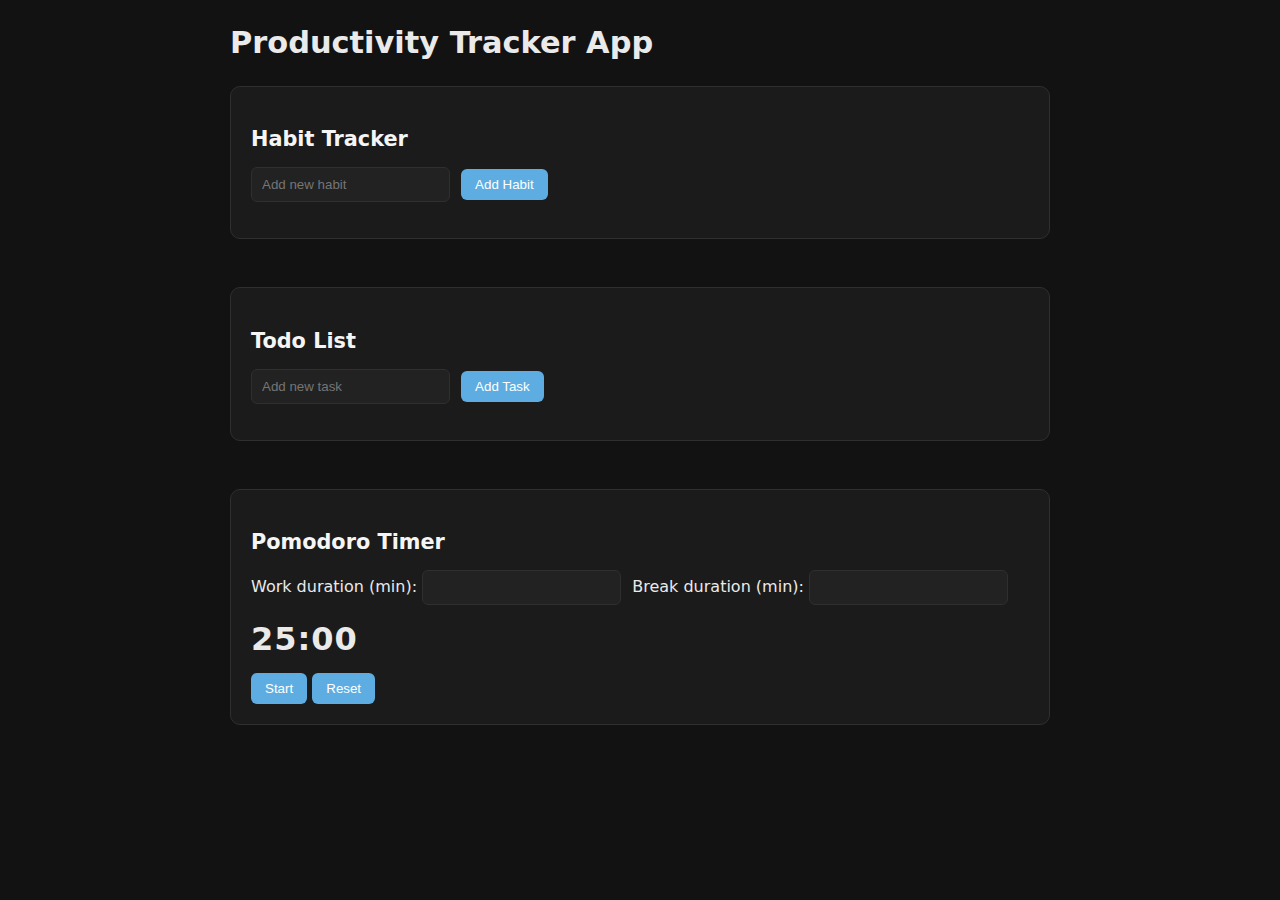
<file: Habit tracker/index.html>
<!DOCTYPE html>
<html lang="en">
<head>
  <meta charset="UTF-8" />
  <meta name="viewport" content="width=device-width, initial-scale=1.0" />
  <title>Productivity App</title>
  <link rel="stylesheet" href="style.css" />
</head>
<body>
  <div class="container">
    <h1>Productivity Tracker App</h1>

    <section id="habit-tracker">
      <h2>Habit Tracker</h2>
      <div>
        <input type="text" id="new-habit-input" placeholder="Add new habit" />
        <button id="add-habit-btn">Add Habit</button>
      </div>
      <ul id="habit-list"></ul>
    </section>

    <section id="todo-list">
      <h2>Todo List</h2>
      <div>
        <input type="text" id="new-task-input" placeholder="Add new task" />
        <button id="add-task-btn">Add Task</button>
      </div>
      <ul id="task-list"></ul>
    </section>

    <section id="pomodoro-timer">
      <h2>Pomodoro Timer</h2>
      <div>
        <label>Work duration (min): <input type="number" id="pomodoro-duration-input" min="1" /></label>
        <label>Break duration (min): <input type="number" id="break-duration-input" min="1" /></label>
      </div>
      <div style="margin-top:10px;">
        <span id="timer-display">00:00</span>
      </div>
      <div style="margin-top:10px;">
        <button id="start-timer-btn">Start</button>
        <button id="reset-timer-btn">Reset</button>
      </div>
    </section>
  </div>

  <script src="habit.js"></script>
</body>
</html>
</file>
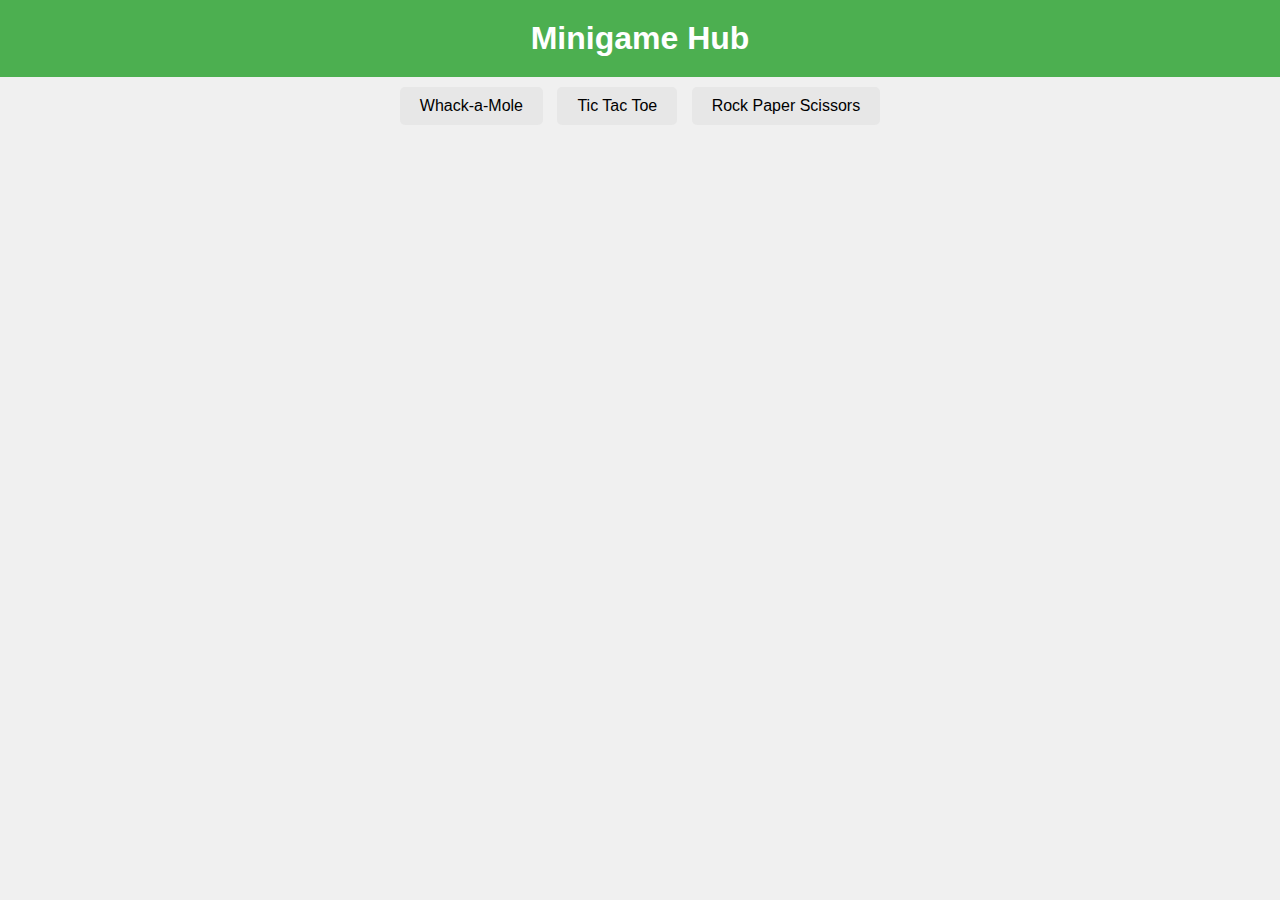
<file: Minigames/index.html>
<!DOCTYPE html>
<html lang="en">
<head>
    <meta charset="UTF-8">
    <title>Minigame Hub</title>
    <link rel="stylesheet" href="style.css">
</head>
<body>
    <h1>Minigame Hub</h1>
    <nav>
        <button id="btn-whack">Whack-a-Mole</button>
        <button id="btn-tictactoe">Tic Tac Toe</button>
        <button id="btn-rps">Rock Paper Scissors</button>
    </nav>
    <div id="game-container">
        <div id="whackGame" class="game">
            <h2>Whack-a-Mole</h2>
            <div id="whack-info">
                <span id="whack-score">Score: 0</span>
                <span id="whack-timer">Time: 30</span>
            </div>
            <div id="whack-grid">
                <div class="whack-cell" data-index="0"></div>
                <div class="whack-cell" data-index="1"></div>
                <div class="whack-cell" data-index="2"></div>
                <div class="whack-cell" data-index="3"></div>
                <div class="whack-cell" data-index="4"></div>
                <div class="whack-cell" data-index="5"></div>
                <div class="whack-cell" data-index="6"></div>
                <div class="whack-cell" data-index="7"></div>
                <div class="whack-cell" data-index="8"></div>
            </div>
        </div>
        <div id="ticGame" class="game">
            <h2>Tic Tac Toe</h2>
            <div id="tic-grid">
                <div class="tic-cell" data-index="0"></div>
                <div class="tic-cell" data-index="1"></div>
                <div class="tic-cell" data-index="2"></div>
                <div class="tic-cell" data-index="3"></div>
                <div class="tic-cell" data-index="4"></div>
                <div class="tic-cell" data-index="5"></div>
                <div class="tic-cell" data-index="6"></div>
                <div class="tic-cell" data-index="7"></div>
                <div class="tic-cell" data-index="8"></div>
            </div>
            <div id="tic-info">
                <span id="tic-turn">Turn: X</span>
                <span id="tic-status"></span>
            </div>
            <button id="tic-reset">Reset</button>
        </div>
        <div id="rpsGame" class="game">
            <h2>Rock Paper Scissors</h2>
            <div id="rps-options">
                <button data-choice="Rock">Rock</button>
                <button data-choice="Paper">Paper</button>
                <button data-choice="Scissors">Scissors</button>
            </div>
            <div id="rps-result"></div>
            <div id="rps-score">Player: 0 | Computer: 0</div>
        </div>
    </div>
    <script src="script.js"></script>
</body>
</html>
</file>
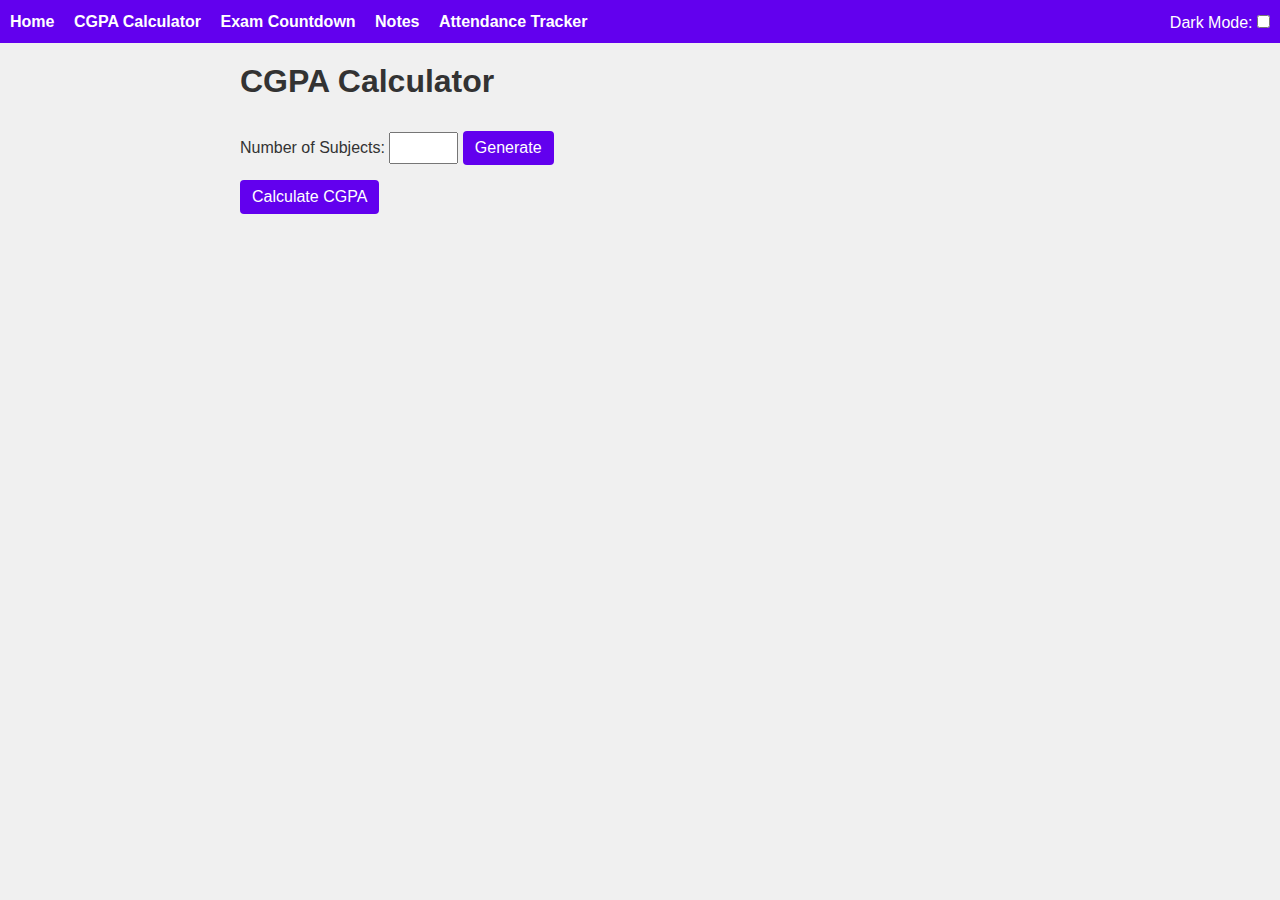
<file: Utility/cgpa.html>
<!DOCTYPE html>
<html lang="en">
<head>
  <meta charset="UTF-8" />
  <meta name="viewport" content="width=device-width, initial-scale=1.0" />
  <title>CGPA Calculator</title>
  <link rel="stylesheet" href="style.css" />
</head>
<body>
  <nav>
    <div>
      <a href="index.html">Home</a>
      <a href="cgpa.html">CGPA Calculator</a>
      <a href="exam.html">Exam Countdown</a>
      <a href="notes.html">Notes</a>
      <a href="attendance.html">Attendance Tracker</a>
    </div>
    <div>
      <label for="theme-toggle">Dark Mode:</label>
      <input type="checkbox" id="theme-toggle" />
    </div>
  </nav>
  <div class="container">
    <h1>CGPA Calculator</h1>
    <label for="numSubjects">Number of Subjects:</label>
    <input type="number" id="numSubjects" min="1" max="10" />
    <button id="generateBtn">Generate</button>
    <form id="cgpaForm"></form>
    <button id="calculateBtn">Calculate CGPA</button>
    <p id="result"></p>
  </div>

  <script src="cgpa.js"></script>
</body>
</html>
</file>
<file: Habit tracker/style.css>
:root {
  --bg-main: #121212;
  --bg-card: #1b1b1b;
  --bg-input: #222;
  --border-subtle: #2f2f2f;
  --text-main: #eaeaea;
  --text-muted: #b5b5b5;
  --accent: #5dade2;
  --accent-hover: #7fbbe8;
  --danger: #ff6b6b;
  --success: #4caf50;
}
body {
  background-color: var(--bg-main);
  color: var(--text-main);
  font-family: system-ui, -apple-system, BlinkMacSystemFont, "Segoe UI", Arial, sans-serif;
  margin: 20px;
  line-height: 1.5;
}
h1 {
  font-size: 1.9rem;
  margin-bottom: 20px;
}
h2 {
  font-size: 1.3rem;
  margin-bottom: 12px;
  color: #f5f5f5;
}
.container {
  max-width: 820px;
  margin: 0 auto;
}
section {
  margin-bottom: 48px;
  padding: 20px;
  background-color: var(--bg-card);
  border-radius: 10px;
  border: 1px solid var(--border-subtle);
}
input[type="text"],
input[type="number"] {
  padding: 9px 10px;
  background-color: var(--bg-input);
  color: var(--text-main);
  border: 1px solid var(--border-subtle);
  border-radius: 6px;
  margin-right: 6px;
  outline: none;
}

input:focus {
  border-color: var(--accent);
  box-shadow: 0 0 0 2px rgba(93, 173, 226, 0.15);
}
button {
  padding: 8px 14px;
  background-color: var(--accent);
  color: #fff;
  border: none;
  border-radius: 6px;
  cursor: pointer;
  transition: background-color 0.15s ease, transform 0.05s ease;
}
button:hover {
  background-color: var(--accent-hover);
}
button:active {
  transform: translateY(1px);
}
button:disabled {
  background-color: #3a3a3a;
  cursor: not-allowed;
}
ul {
  list-style: none;
  padding: 0;
  margin-top: 12px;
}
li {
  padding: 10px 12px;
  margin-bottom: 8px;
  background-color: #202020;
  border-radius: 8px;
  border: 1px solid var(--border-subtle);
  display: flex;
  align-items: center;
  justify-content: space-between;
  transition: background-color 0.15s ease;
}

li:hover {
  background-color: #242424;
}
li.completed .task-label {
  text-decoration: line-through;
  opacity: 0.6;
  color: var(--text-muted);
}
li .remove-btn {
  background: none;
  border: none;
  color: var(--danger);
  font-size: 18px;
  cursor: pointer;
  display: none;
}
li.completed .remove-btn {
  display: inline;
}
.habit-entry {
  flex-direction: column;
  align-items: flex-start;
}

.habit-header {
  display: flex;
  align-items: center;
  justify-content: space-between;
  width: 100%;
}

.habit-name {
  font-weight: 600;
  margin-right: 10px;
}

.habit-streak {
  font-size: 0.85em;
  color: var(--text-muted);
}

.habit-buttons button {
  margin-left: 6px;
}
.heatmap {
  display: grid;
  grid-template-rows: repeat(7, 14px);
  grid-auto-columns: 14px;
  grid-auto-flow: column;
  gap: 3px;
  margin-top: 12px;
}
.heatmap .day {
  width: 14px;
  height: 14px;
  background-color: #3a3a3a;
  border-radius: 3px;
}
.heatmap .day.done {
  background-color: var(--success);
}
.heatmap .day.today {
  outline: 1px solid #fff;
  outline-offset: 1px;
}
#timer-display {
  font-size: 2rem;
  font-weight: 600;
  letter-spacing: 1px;
  margin-top: 10px;
}
</file>
<file: Minigames/style.css>
body {
    font-family: Arial, sans-serif;
    text-align: center;
    background-color: #f0f0f0;
    margin: 0;
    padding: 0;
}
h1 {
    background-color: #4CAF50;
    color: white;
    padding: 20px;
    margin: 0;
}
nav {
    margin: 10px 0;
}
nav button {
    font-size: 16px;
    padding: 10px 20px;
    margin: 0 5px;
    cursor: pointer;
    border: none;
    background-color: #e7e7e7;
    border-radius: 5px;
    transition: background-color 0.3s;
}
nav button:hover {
    background-color: #d4d4d4;
}
#game-container .game {
    display: none;
    padding: 20px;
    border: 2px solid #ddd;
    margin: 20px auto;
    width: 300px;
    background-color: #fff;
    border-radius: 10px;
}
#game-container .game h2 {
    margin-top: 0;
}
#whack-grid {
    display: grid;
    grid-template-columns: repeat(3, 80px);
    grid-gap: 5px;
    justify-content: center;
    margin: 10px 0;
}
.whack-cell {
    width: 80px;
    height: 80px;
    background-color: #96c1a5;
    border-radius: 10px;
    position: relative;
    cursor: pointer;
}
.whack-cell.active {
    background-color: #8b5a2b;
}
.whack-cell::after {
    content: "";
    position: absolute;
    display: none;
}
.whack-cell.active::after {
    content: "🐹";
    display: block;
    font-size: 2.5rem;
    text-align: center;
    width: 100%;
    line-height: 80px;
}
#whack-info span {
    margin: 0 10px;
    font-weight: bold;
}
#tic-grid {
    display: grid;
    grid-template-columns: repeat(3, 60px);
    grid-gap: 5px;
    justify-content: center;
    margin: 10px 0;
}
.tic-cell {
    width: 60px;
    height: 60px;
    background-color: #fff176;
    border: 2px solid #333;
    font-size: 2rem;
    cursor: pointer;
    display: flex;
    align-items: center;
    justify-content: center;
}
#tic-info {
    margin: 10px 0;
}
#tic-status {
    margin-left: 15px;
    font-weight: bold;
}
#tic-reset {
    margin-top: 5px;
    padding: 5px 10px;
    cursor: pointer;
}
#rps-options {
    margin: 10px 0;
}
#rps-options button {
    margin: 0 5px;
    padding: 10px 15px;
    font-size: 16px;
    cursor: pointer;
}
#rps-result {
    margin: 10px 0;
    font-size: 1.2rem;
    font-weight: bold;
}
#rps-score {
    margin: 10px 0;
    font-size: 1rem;
}
</file>
<file: Utility/style.css>
:root {
    --bg-color: #f0f0f0;
    --text-color: #333;
    --primary-color: #6200ee;
    --secondary-color: #03dac6;
    --nav-bg: #6200ee;
    --nav-text: #fff;
    --card-bg: #fff;
    --card-border: #ddd;
}

body {
    background-color: var(--bg-color);
    color: var(--text-color);
    margin: 0;
    font-family: Arial, sans-serif;
}

nav {
    background-color: var(--nav-bg);
    color: var(--nav-text);
    display: flex;
    align-items: center;
    padding: 10px;
    justify-content: space-between;
}

nav a {
    color: var(--nav-text);
    margin-right: 15px;
    text-decoration: none;
    font-weight: bold;
}

nav a:hover {
    text-decoration: underline;
}

.container {
    padding: 20px;
    max-width: 800px;
    margin: 0 auto;
}

h1 {
    margin-top: 0;
}

input, select, button, textarea {
    padding: 5px;
    margin: 5px 0;
    font-size: 1em;
}

button {
    cursor: pointer;
    background-color: var(--primary-color);
    color: #fff;
    border: none;
    border-radius: 4px;
    padding: 8px 12px;
    margin-top: 10px;
}

button:hover {
    background-color: var(--secondary-color);
}

.card {
    background-color: var(--card-bg);
    padding: 10px;
    margin: 10px 0;
    border: 1px solid var(--card-border);
    border-radius: 4px;
}

.notes-container {
    display: grid;
    grid-template-columns: repeat(auto-fit, minmax(200px, 1fr));
    gap: 10px;
}

.dark-mode {
    --bg-color: #121212;
    --text-color: #e0e0e0;
    --nav-bg: #1f1f1f;
    --nav-text: #e0e0e0;
    --card-bg: #1f1f1f;
    --card-border: #333;
}
</file>
